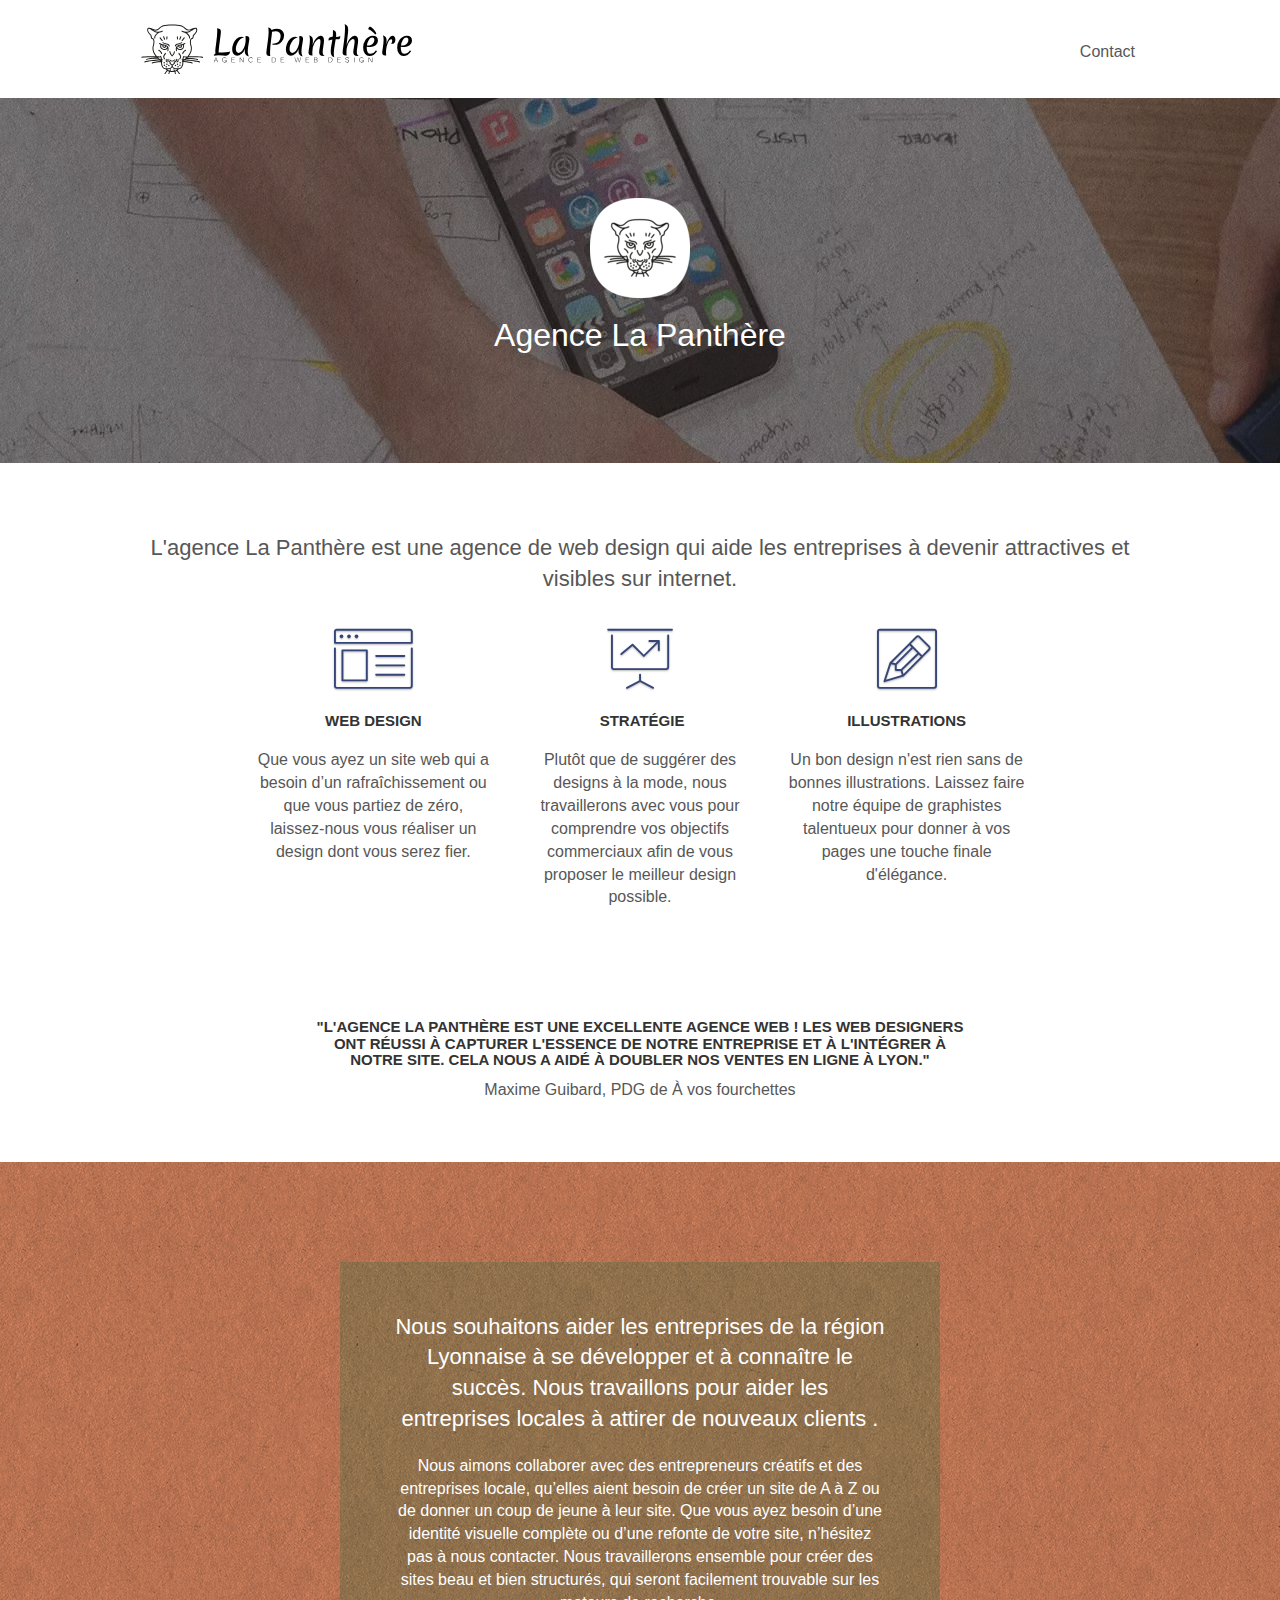
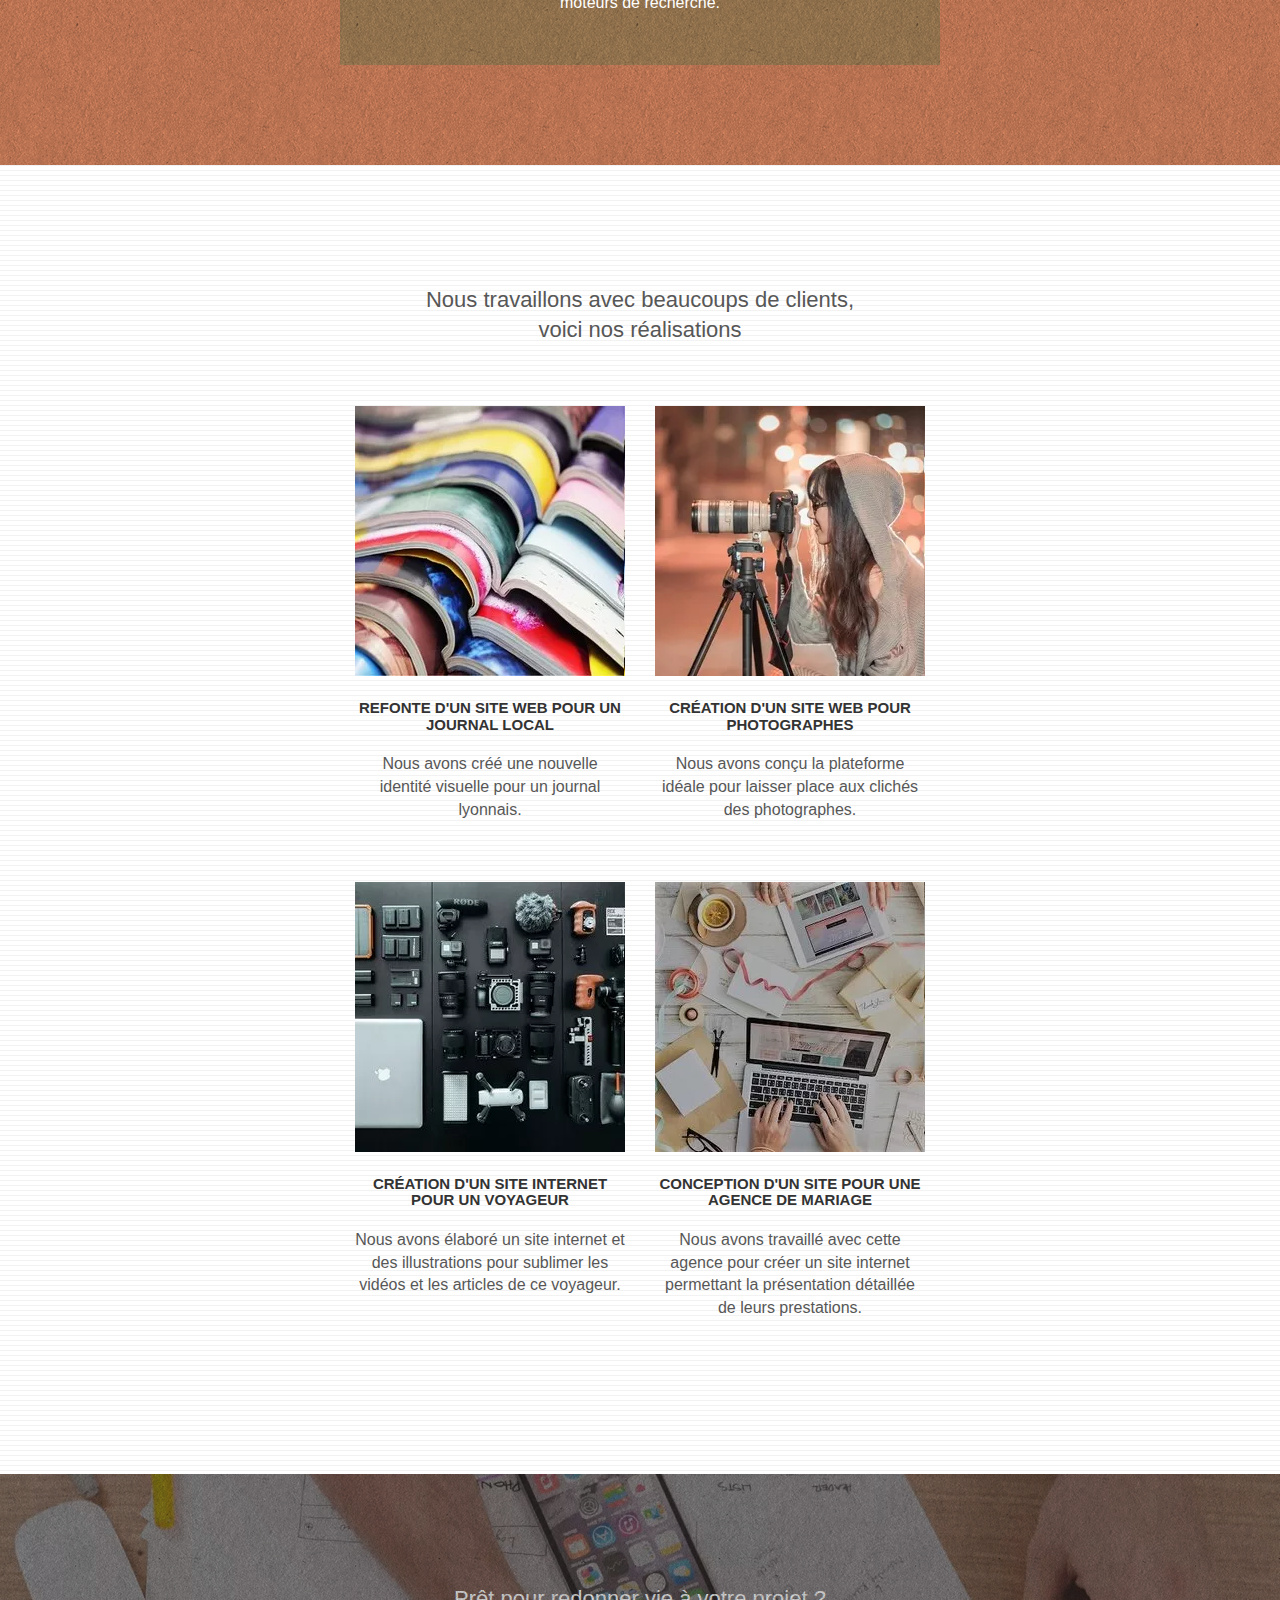
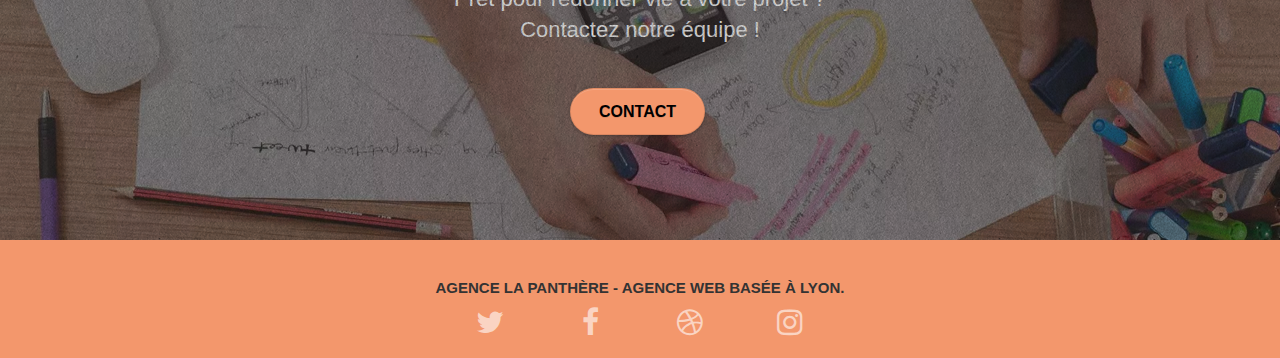
<file: index.html>
<!doctype html>
<html lang="fr">
<head>
    <meta charset="utf-8">
    <meta name="description" content="Agence web la panthère à Lyon">
    <meta name="viewport" content="width=device-width, initial-scale=1.0, viewport-fit=cover">
	<meta name="robots" content="index,follow">

    <link rel="shortcut icon" type="image/png" href="favicon.jpg">    
	<link rel="stylesheet" type="text/css" href="./css/bootstrap.min.css">
	<link rel="stylesheet" type="text/css" href="style.css">
	<link rel="stylesheet" type="text/css" href="./css/font-awesome.min.css">
	<link rel="stylesheet" type="text/css" href="./css/et-line.min.css">
	
    
	<script src="./js/jquery-2.1.0.js"></script>
	<script src="./js/bootstrap.js"></script>
	<script src="./js/blocs.js"></script>
	<script src="./js/jquery.touchSwipe.js" defer></script>
	<script src="./js/gmaps.js"></script>

    <title>La Panthère</title>

    
<!-- Analytics -->
 
<!-- Analytics END -->
    
</head>
<body>
<!-- Principal conteneur -->
<div class="page-container">
    
<!-- bloc-0 -->
<header>
	<div class="bloc bgc-white l-bloc " id="bloc-0">
		<div class="container bloc-sm">

			<nav class="navbar row">
				<div class="navbar-header">
					
					<div class="navbar-brand"><img src="img/agence-la-panthere-monochrome.svg" alt="logo de l'agence la Panthère à Lyon, meilleure agence de web design"/></div>
					
					<button id="nav-toggle" type="button" class="ui-navbar-toggle navbar-toggle" data-toggle="collapse" data-target=".navbar-1">
						<span class="sr-only">Toggle navigation</span><span class="icon-bar"></span><span class="icon-bar"></span><span class="icon-bar"></span>
					</button>
				</div>
				<div class="collapse navbar-collapse navbar-1 special-dropdown-nav">
					<ul class="site-navigation nav navbar-nav">
						<li>
							<a href="contact.html">Contact</a>
						</li>
					</ul>
				</div>
			</nav>
		</div>
	</div>
</header>
<!-- bloc-0 END -->

<!-- bloc-1-presentation -->
<main>
	<div class="bloc bgc-dark-slate-blue bg-banniere d-bloc bg-t-edge bloc-bg-texture texture-paper b-parallax" id="bloc-1-hero">
		<div class="container bloc-lg">
			<div class="row tight-width-whitespace">
				<div class="col-sm-12">
					<img src="img/logo.png" class="center-block image-resize-mode" alt="Agence La Panthère, agence web paris, création logo paris" />
					<h1 class="text-center hero-bloc-text tc-white ">
						Agence La Panthère
					</h1>
				</div>
			</div>
		</div>
	</div>
	<!-- bloc-1-presentation END -->

	<!-- bloc-2-services -->
	<div class="bloc bgc-white l-bloc" id="bloc-2-services">
		<div class="container bloc-md">
			<div class="row">
				<div class="col-sm-12 text-center">
					<h2>L'agence La Panthère est une agence de web design qui aide les entreprises à devenir attractives et visibles sur internet.</h2>
				</div>
			</div>
			<div class="row voffset-lg med-width-whitespace">
				<div class="col-sm-4">
					<div class="text-center">
						<span class="et-icon-browser sm-shadow icon-dark-slate-blue icons icon-lg"></span>
					</div>
					<h3 class="mg-md text-center">
						Web design
					</h3>
					<p class="text-center ">
						Que vous ayez un site web qui a besoin d&rsquo;un rafraîchissement ou que vous partiez de zéro, laissez-nous vous réaliser un design dont vous serez fier.
					</p>
				</div>
				<div class="col-sm-4">
					<div class="text-center">
						<span class="et-icon-presentation sm-shadow icon-dark-slate-blue icons icon-lg"></span>
					</div>
					<h3 class="mg-md text-center">
						&nbsp;Stratégie
					</h3>
					<p class="text-center ">
						Plutôt que de suggérer des designs à la mode, nous travaillerons avec vous pour comprendre vos objectifs commerciaux afin de vous proposer le meilleur design possible.<br>
					</p>
				</div>
				<div class="col-sm-4">
					<div class="text-center">
						<span class="et-icon-edit sm-shadow icon-dark-slate-blue icons icon-lg"></span>
					</div>
					<h3 class="mg-md text-center">
						Illustrations
					</h3>
					<p class="text-center ">
						Un bon design n'est rien sans de bonnes illustrations. Laissez faire notre équipe de graphistes talentueux pour donner à vos pages une touche finale d'élégance.
					</p>
				</div>
			</div>
			<div class="row voffset-lg voffset">
				<div class="col-xs-12 col-md-8 col-md-offset-2 text-center">
					<h3>"L'agence La Panthère est une excellente agence web ! Les web designers ont réussi à capturer l'essence de notre entreprise et à l'intégrer à notre site. Cela nous a aidé à doubler nos ventes en ligne à Lyon."</h3>
					<p>Maxime Guibard, PDG de À vos fourchettes</p>

				</div>
			</div>
		</div>
	</div>
	<!-- bloc-2-services END -->

	<!-- bloc-3-what-i-do -->
	<div class="bloc tc-white bgc-atomic-tangerine bg-presentation d-bloc bloc-bg-texture texture-paper b-parallax" id="bloc-3-what-i-do">
		<div class="container bloc-lg">
			<div class="row tight-width-whitespace black-background">
				<div class="col-sm-12">
					<h2 class="mg-md text-center tc-white">
						Nous souhaitons aider les entreprises de la région Lyonnaise à se développer et à connaître le succès. Nous travaillons pour aider les entreprises locales à attirer de nouveaux clients .<br>
					</h2>
					<p class="text-center white">
						Nous aimons collaborer avec des entrepreneurs créatifs et des entreprises locale, qu’elles aient besoin de créer un site de A à Z ou de donner un coup de jeune à leur site. Que vous ayez besoin d’une identité visuelle complète ou d’une refonte de votre site, n’hésitez pas à nous contacter. Nous travaillerons ensemble pour créer des sites beau et bien structurés, qui seront facilement trouvable sur les moteurs de recherche.
					</p>
				</div>
			</div>
		</div>
	</div>
	<!-- bloc-3-what-i-do END -->

	<!-- bloc-4-portfolio -->
	<div class="bloc bgc-white bg-lines-h2-bg bg-repeat l-bloc" id="bloc-4-portfolio">
		<div class="container bloc-lg">
			<div class="row">
				<div class="col-sm-12 text-center">
					<h2>Nous travaillons avec beaucoups de clients,<br>voici nos réalisations</h2>
				</div>
			</div>
			<div class="row tight-width-whitespace portfolio-row">
				<div class="col-sm-6">
					<a href="#" data-lightbox="img/1.webp" data-gallery-id="gallery-1" data-caption="Refonte d'un site web pour un journal local" data-frame="snapshot-lb"><img src="img/1.webp" alt="refonte site web journal" class="img-responsive portfolio-thumb" /></a>
					<h3 class="mg-md text-center">
						Refonte d'un site web pour un journal local
					</h3>
					<p class="text-center">
						Nous avons créé une nouvelle identité visuelle pour un journal lyonnais.
					</p>
				</div>
				<div class="col-sm-6">
					<a href="#" data-lightbox="img/2.webp" data-gallery-id="gallery-1" data-caption="Création d'un site web pour photographes" data-frame="snapshot-lb"><img src="img/2.webp" class="img-responsive portfolio-thumb" alt="Création d'un site internet pour photographes" /></a>
					<h3 class="mg-md text-center">
						Création d'un site web pour photographes
					</h3>
					<p class="text-center">
						Nous avons conçu la plateforme idéale pour laisser place aux clichés des photographes.
					</p>
				</div>
			</div>
			<div class="row tight-width-whitespace portfolio-row">
				<div class="col-sm-6">
					<a href="#" data-lightbox="img/3.webp" data-gallery-id="gallery-1" data-caption="Création d'un site internet pour un voyageur" data-frame="snapshot-lb"><img src="img/3.webp" class="img-responsive portfolio-thumb" alt="Création d'un site web pour voyageur"/></a>
					<h3 class="mg-md text-center">
						Création d'un site internet pour un voyageur
					</h3>
					<p class="text-center">
						Nous avons élaboré un site internet et des illustrations pour sublimer les vidéos et les articles de ce voyageur.
					</p>
				</div>
				<div class="col-sm-6">
					<a href="#" data-lightbox="img/4.webp" data-gallery-id="gallery-1" data-caption="Conception d'un site pour une agence de mariage" data-frame="snapshot-lb"><img src="img/4.webp" class="img-responsive portfolio-thumb" alt="Création d'un site web pour agence de mariage" /></a>
					<h3 class="mg-md text-center">
						Conception d'un site pour une agence de mariage
					</h3>
					<p class="text-center">
						Nous avons travaillé avec cette agence pour créer un site internet permettant la présentation détaillée de leurs prestations.
					</p>
				</div>
			</div>
		</div>
	</div>
	<!-- bloc-4-portfolio END -->

	<!-- bloc-5-cta -->
	<div class="bloc bgc-dark-slate-blue bg-banniere d-bloc bloc-bg-texture texture-paper" id="bloc-5-cta">
		<div class="container bloc-lg">
			<div class="row">
				<h2 class="mg-md text-center tc-white">
					Prêt pour redonner vie à votre projet ?<br>Contactez notre équipe !
				</h2>
				<div class="col-sm-12 text-center">
					<a href="contact.html" class="btn btn-atomic-tangerine btn-clean btn-rd btn-lg cta-hero">Contact</a>
				</div>
			</div>
		</div>
	</div>
</main>
<!-- bloc-5-cta END -->

<!-- Footer - bloc-8 -->
<footer>
	<div class="bloc bgc-atomic-tangerine d-bloc" id="bloc-8">
		<div class="container bloc-sm">
			<div class="row">
				<div class="col-sm-12">
					<h3 class="text-center black">
						Agence La Panthère - Agence web basée à Lyon.<br>
					</h3>
					<div class="row row-no-gutters social">
						<div class="col-sm-3">
							<div class="text-center">
								<a class="social" href="https://twitter.com/" aria-label="Twitter"><span class="fa fa-twitter icon-md"></span></a>
							</div>
						</div>
						<div class="col-sm-3">
							<div class="text-center">
								<a class="social" href="https://www.facebook.com/" aria-label="Facebook"><span class="fa fa-facebook icon-md"></span></a>
							</div>
						</div>
						<div class="col-sm-3">
							<div class="text-center">
								<a class="social" href="https://dribbble.com/" aria-label="Dribbble"><span class="fa fa-dribbble icon-md"></span></a>
							</div>
						</div>
						<div class="col-sm-3">
							<div class="text-center">
								<a class="social" href="https://www.instagram.com/" aria-label="Instagram"><span class="fa fa-instagram icon-md"></span></a>
							</div>
						</div>
					</div>
					
				</div>
			</div>
		</div>
	</div>
</footer>
<!-- Footer - bloc-8 END -->

</div>
<!-- Principal conteneur END -->
    

</body>
</html>
</file>
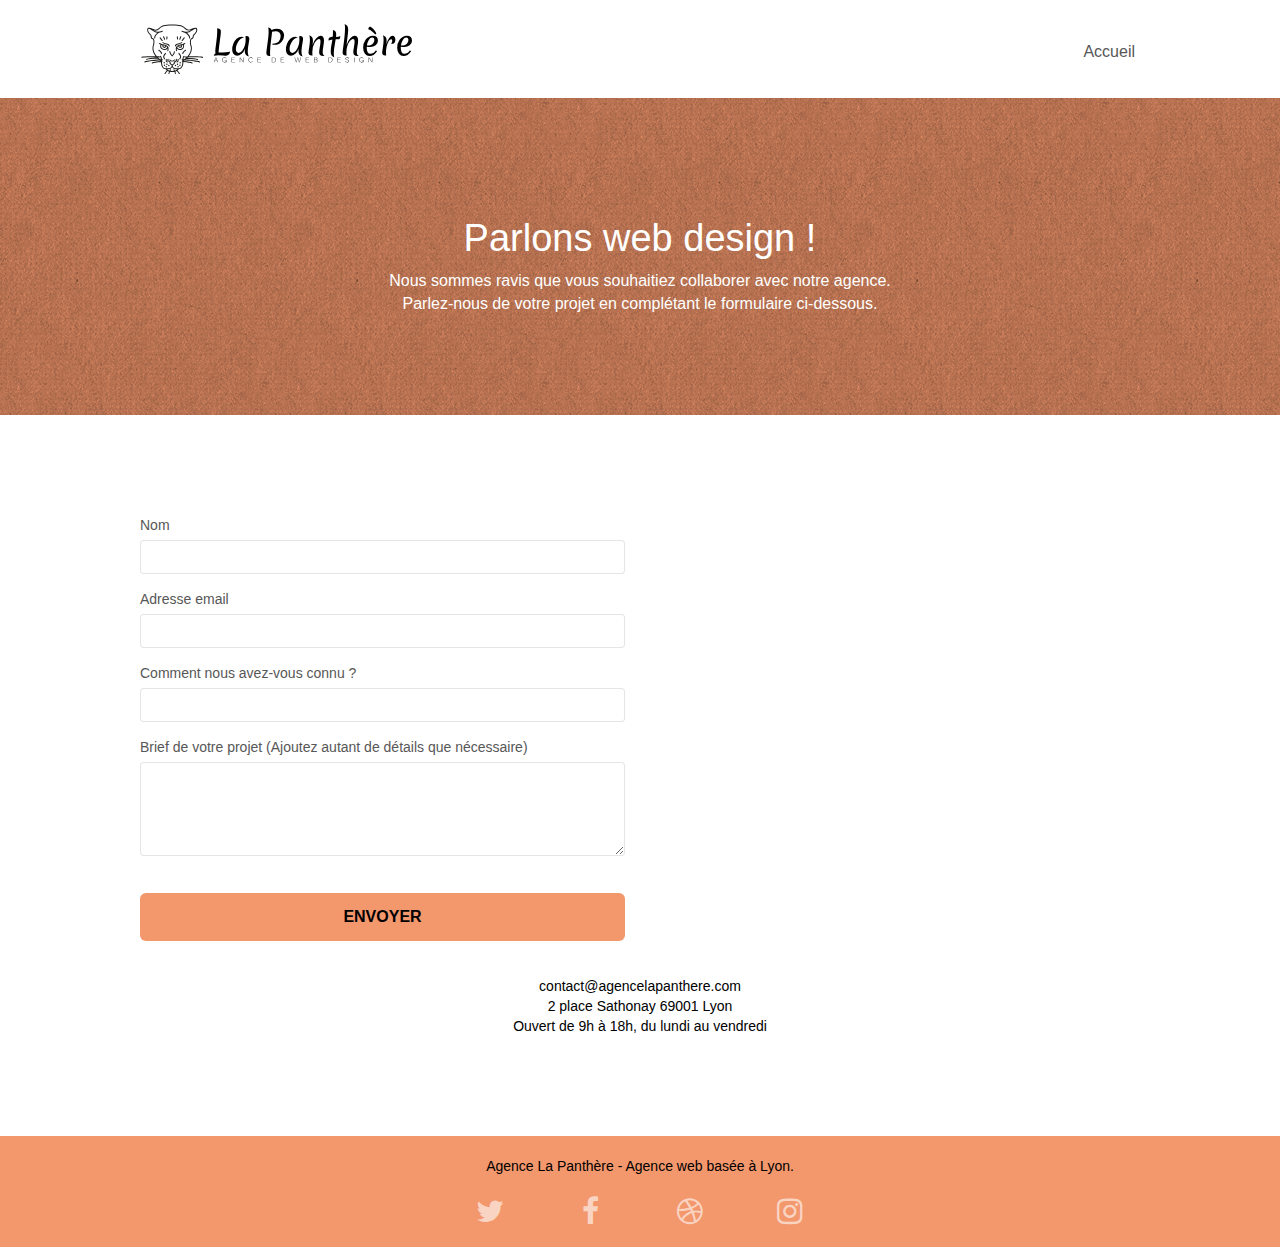
<file: contact.html>
<!doctype html>
<html lang="fr">
<head>
    <meta charset="utf-8">
    <meta name="description" content="Contacter l'agence la Panthère, entreprise de web design à Lyon">
    <meta name="viewport" content="width=device-width, initial-scale=1.0, viewport-fit=cover">
	<meta name="robots" content="index,follow">

    <link rel="shortcut icon" type="image/png" href="favicon.jpg">    
	<link rel="stylesheet" type="text/css" href="./css/bootstrap.min.css">
	<link rel="stylesheet" type="text/css" href="style.css">
	<link rel="stylesheet" type="text/css" href="./css/font-awesome.min.css">
	<link rel="stylesheet" type="text/css" href="./css/et-line.min.css">
	
    
	<script src="./js/jquery-2.1.0.js"></script>
	<script src="./js/bootstrap.js"></script>
	<script src="./js/blocs.js"></script>
	<script src="./js/jqBootstrapValidation.js"></script>
	<script src="./js/formHandler.js"></script>
	
    <title>Contact</title>

    
<!-- Analytics -->
 
<!-- Analytics END -->
    
</head>
<body>
<!-- Principal conteneur -->
<div class="page-container">
    
<!-- bloc-0 -->
	<header>
		<div class="bloc bgc-white l-bloc " id="bloc-0">
			<div class="container bloc-sm">
				<nav class="navbar row">
					<div class="navbar-header">
						<div class="navbar-brand"><img src="img/agence-la-panthere-monochrome.svg" alt="logo de l'agence la Panthère à Lyon, meilleure agence de web design"/></div>
						<button id="nav-toggle" type="button" class="ui-navbar-toggle navbar-toggle" data-toggle="collapse" data-target=".navbar-1">
							<span class="sr-only">Toggle navigation</span><span class="icon-bar"></span><span class="icon-bar"></span><span class="icon-bar"></span>
						</button>
					</div>
					<div class="collapse navbar-collapse navbar-1 special-dropdown-nav">
						<ul class="site-navigation nav navbar-nav">
							<li>
								<a href="index.html">Accueil</a>
							</li>
							<li>
							</li>
							
						</ul>
					</div>
				</nav>
			</div>
		</div>
	</header>
	<!-- bloc-0 END -->

	<!-- bloc-6 -->
	<main>
		<div class="bloc bg-dots-bg bg-repeat bgc-atomic-tangerine d-bloc bloc-bg-texture texture-paper" id="bloc-6">
			<div class="container bloc-lg">
				<div class="row">
					<div class="col-sm-12">
						<h1 class="text-center hero-bloc-text tc-white">
							Parlons web design !
						</h1>
						<p class="text-center mg-lg tc-white tight-width-whitespace">
							Nous sommes ravis que vous souhaitiez collaborer avec notre agence.<br>
							Parlez-nous de votre projet en complétant le formulaire ci-dessous.
						</p>
					</div>
				</div>
			</div>
		</div>
		<!-- bloc-6 END -->

		<!-- bloc-7 -->
		<div class="bloc bgc-white l-bloc" id="bloc-7">
			<div class="container bloc-lg">
				<div class="row">
					<div class="col-sm-6">
						<form id="form_1">
							<div class="form-group">
								<label for="name">
									Nom
								</label>
								<input id="name" class="form-control" type="text"/>
							</div>
							<div class="form-group">
								<label for="email">
									Adresse email
								</label>
								<input id="email" class="form-control" type="email" required />
							</div>
							<div class="form-group">
								<label for="input_504">
									Comment nous avez-vous connu ?
								</label>
								<input class="form-control" type="email" required id="input_504" />
							</div>
							<div class="form-group">
								<label for="message">
									Brief de votre projet (Ajoutez autant de détails que nécessaire)<br>
								</label><textarea id="message" class="form-control" rows="4" cols="50" required></textarea>
							</div> 
							<button class="bloc-button btn btn-lg btn-block cta-hero btn-atomic-tangerine" type="submit">
								Envoyer
							</button>
						</form>
					</div>
				</div>
				<div class="adresse">
					contact@agencelapanthere.com<br>2 place Sathonay 69001 Lyon<br>Ouvert de 9h à 18h, du lundi au vendredi<br>
				</div>
			</div>
		</div>
	</main>
	<!-- bloc-7 END -->

	<!-- ScrollToTop Button -->
	<a class="bloc-button btn btn-d scrollToTop" onclick="scrollToTarget('1')"><span class="fa fa-chevron-up"></span></a>
	<!-- ScrollToTop Button END-->


	<!-- Footer - bloc-8 -->
	<footer>
		<div class="bloc bgc-atomic-tangerine d-bloc" id="bloc-8">
			<div class="container bloc-sm">
				<div class="row">
					<div class="col-sm-12">
						<div class="title_footer">
							Agence La Panthère - Agence web basée à Lyon.<br>
						</div>
						<div class="row row-no-gutters social">
							<div class="col-sm-3">
								<div class="text-center">
									<a aria-label="Twitter" class="social" href="https://twitter.com/" ><span class="fa fa-twitter icon-md"></span></a>
								</div>
							</div>
							<div class="col-sm-3">
								<div class="text-center">
									<a class="social" href="https://www.facebook.com/" aria-label="Facebook"><span class="fa fa-facebook icon-md"></span></a>
								</div>
							</div>
							<div class="col-sm-3">
								<div class="text-center">
									<a class="social" href="https://dribbble.com/" aria-label="Dribbble"><span class="fa fa-dribbble icon-md"></span></a>
								</div>
							</div>
							<div class="col-sm-3">
								<div class="text-center">
									<a class="social" href="https://www.instagram.com/" aria-label="Instagram"><span class="fa fa-instagram icon-md"></span></a>
								</div>
							</div>
						</div>
					</div>
				</div>
			</div>
		</div>
	</footer>
<!-- Footer - bloc-8 END -->

</div>
<!-- Principal conteneur END -->
    

</body>
</html>
</file>
<file: style.css>
body {
    margin: 0;
    padding: 0;
    background: #FFF;
    overflow-x: hidden;
    -webkit-font-smoothing: antialiased;
    -moz-osx-font-smoothing: grayscale;
}

a,
button {
    transition: all .3s ease-in-out;
    outline: none!important;
}

a:hover {
    text-decoration: none;
    cursor: pointer;
}

#page-loading-blocs-notifaction {
    position: fixed;
    top: 0;
    bottom: 0;
    width: 100%;
    z-index: 100000;
    background: #FFFFFF url("img/pageload-spinner.gif") no-repeat center center;
}

.bloc {
    width: 100%;
    clear: both;
    background: 50% 50% no-repeat;
    padding: 0 50px;
    -webkit-background-size: cover;
    -moz-background-size: cover;
    -o-background-size: cover;
    background-size: cover;
    position: relative;
}

.bloc .container {
    padding-left: 0;
    padding-right: 0;
}

.bloc-lg {
    padding: 100px 50px;
}

.bloc-md {
    padding: 50px;
}

.bloc-sm {
    padding: 20px 50px;
}

.bg-center,
.bg-l-edge,
.bg-r-edge,
.bg-t-edge,
.bg-b-edge,
.bg-tl-edge,
.bg-bl-edge,
.bg-tr-edge,
.bg-br-edge,
.bg-repeat {
    -webkit-background-size: auto!important;
    -moz-background-size: auto!important;
    -o-background-size: auto!important;
    background-size: auto!important;
}

.bg-repeat {
    background: repeat;
}

.bg-t-edge {
    background: top no-repeat;
}

.bloc-bg-texture::before {
    content: "";
    background-size: 2px 2px;
    position: absolute;
    top: 0;
    bottom: 0;
    left: 0;
    right: 0;
}

.texture-paper::before {
    background: url("img/texture-paper.png");
    background-size: 280px 280px;
}

.b-parallax {
    background-attachment: fixed;
}

.d-bloc {
    color: rgba(255, 255, 255, .7);
}

.d-bloc button:hover {
    color: rgba(255, 255, 255, .9);
}

.d-bloc .icon-round,
.d-bloc .icon-square,
.d-bloc .icon-rounded,
.d-bloc .icon-semi-rounded-a,
.d-bloc .icon-semi-rounded-b {
    border-color: rgba(255, 255, 255, .9);
}

.d-bloc .divider-h span {
    border-color: rgba(255, 255, 255, .2);
}

.d-bloc .a-btn,
.d-bloc .navbar a,
.d-bloc .navbar-brand,
.d-bloc a .icon-sm,
.d-bloc a .icon-md,
.d-bloc a .icon-lg,
.d-bloc a .icon-xl,
.d-bloc h1 a,
.d-bloc h2 a,
.d-bloc h3 a,
.d-bloc h4 a,
.d-bloc h5 a,
.d-bloc h6 a,
.d-bloc p a {
    color: rgba(255, 255, 255, .6);
}

.d-bloc .a-btn:hover,
.d-bloc .navbar a:hover,
.d-bloc .navbar-brand:hover,
.d-bloc a:hover .icon-sm,
.d-bloc a:hover .icon-md,
.d-bloc a:hover .icon-lg,
.d-bloc a:hover .icon-xl,
.d-bloc h1 a:hover,
.d-bloc h2 a:hover,
.d-bloc h3 a:hover,
.d-bloc h4 a:hover,
.d-bloc h5 a:hover,
.d-bloc h6 a:hover,
.d-bloc p a:hover {
    color: rgba(255, 255, 255, 1);
}

.d-bloc .navbar-toggle .icon-bar {
    background: rgba(255, 255, 255, 1);
}

.d-bloc .btn-wire,
.d-bloc .btn-wire:hover {
    color: rgba(255, 255, 255, 1);
    border-color: rgba(255, 255, 255, 1);
}

.d-bloc .panel {
    color: rgba(0, 0, 0, .5);
}

.d-bloc .panel button:hover {
    color: rgba(0, 0, 0, .7);
}

.d-bloc .panel icon {
    border-color: rgba(0, 0, 0, .7);
}

.d-bloc .panel .divider-h span {
    border-color: rgba(0, 0, 0, .1);
}

.d-bloc .panel .a-btn {
    color: rgba(0, 0, 0, .6);
}

.d-bloc .panel .a-btn:hover {
    color: rgba(0, 0, 0, 1);
}

.d-bloc .panel .btn-wire,
.d-bloc .panel .btn-wire:hover {
    color: rgba(0, 0, 0, .7);
    border-color: rgba(0, 0, 0, .3);
}

.d-bloc .panel,
.l-bloc {
    color: rgba(0, 0, 0, .5);
}

.d-bloc .panel button:hover,
.l-bloc button:hover {
    color: rgba(0, 0, 0, .7);
}

.l-bloc .icon-round,
.l-bloc .icon-square,
.l-bloc .icon-rounded,
.l-bloc .icon-semi-rounded-a,
.l-bloc .icon-semi-rounded-b {
    border-color: rgba(0, 0, 0, .7);
}

.d-bloc .panel .divider-h span,
.l-bloc .divider-h span {
    border-color: rgba(0, 0, 0, .1);
}

.d-bloc .panel .a-btn,
.l-bloc .a-btn,
.l-bloc .navbar a,
.l-bloc .navbar-brand,
.l-bloc a .icon-sm,
.l-bloc a .icon-md,
.l-bloc a .icon-lg,
.l-bloc a .icon-xl,
.l-bloc h1 a,
.l-bloc h2 a,
.l-bloc h3 a,
.l-bloc h4 a,
.l-bloc h5 a,
.l-bloc h6 a,
.l-bloc p a {
    color: rgba(0, 0, 0, .6);
}

.d-bloc .panel .a-btn:hover,
.l-bloc .a-btn:hover,
.l-bloc .navbar a:hover,
.l-bloc .navbar-brand:hover,
.l-bloc a:hover .icon-sm,
.l-bloc a:hover .icon-md,
.l-bloc a:hover .icon-lg,
.l-bloc a:hover .icon-xl,
.l-bloc h1 a:hover,
.l-bloc h2 a:hover,
.l-bloc h3 a:hover,
.l-bloc h4 a:hover,
.l-bloc h5 a:hover,
.l-bloc h6 a:hover,
.l-bloc p a:hover {
    color: rgba(0, 0, 0, 1);
}

.l-bloc .navbar-toggle .icon-bar {
    color: rgba(0, 0, 0, .6);
}

.d-bloc .panel .btn-wire,
.d-bloc .panel .btn-wire:hover,
.l-bloc .btn-wire,
.l-bloc .btn-wire:hover {
    color: rgba(0, 0, 0, .7);
    border-color: rgba(0, 0, 0, .3);
}

.voffset {
    margin-top: 30px;
}

.voffset-lg {
    margin-top: 80px;
}

.row-no-gutters {
    margin-right: 0;
    margin-left: 0;
}

.row.row-no-gutters > [class^="col-"],
.row.row-no-gutters > [class*=" col-"] {
    padding-right: 0;
    padding-left: 0;
}

#bloc-1-hero h1 {
    font-size: 32px;
}

.navbar {
    margin-bottom: 0;
    z-index: 1;
}

.navbar-brand {
    height: auto;
    padding: 3px 15px;
    font-size: 25px;
    font-weight: normal;
    font-weight: 600;
    line-height: 44px;
}

.navbar-brand img {
    max-height: 200px;
    margin: 0 5px 0 0;
    display: inline;
}

.navbar-brand img[src$=svg] {
    min-width: 100px;
    height: 50px;
}

.nav-center .navbar-brand img {
    margin: 0;
}

.navbar .nav {
    padding-top: 2px;
    margin-right: -16px;
    float: right;
    z-index: 1;
}

.nav > li {
    float: left;
    margin-top: 4px;
    font-size: 16px;
}

.navbar-nav .open .dropdown-menu > li > a {
    text-align: inherit;
}

.nav > li a:hover,
.nav > li a:focus {
    background: transparent;
}

.navbar-toggle {
    margin: 10px 10px 0 0;
    border: 0px;
}

.navbar-toggle:hover {
    background: transparent!important;
}

.navbar-toggle .icon-bar {
    background-color: rgba(0, 0, 0, .5);
    width: 26px;
}

.nav-invert .navbar .nav {
    float: left;
}

.nav-invert .navbar-header,
.nav-invert .navbar-brand {
    float: right;
    position: relative;
    z-index: 2;
}

@media (min-width: 768px) {
    .site-navigation {
        position: absolute;
        top: 50%;
        right: 20px;
        transform: translate(0, -50%);
        -webkit-transform: translateY(-50%);
    }
    .nav > li .dropdown-menu a,
    .nav > li .dropdown-menu a:hover {
        color: #484848;
    }
    .nav-invert .site-navigation {
        left: 0;
        right: 0;
    }
    .nav-center {
        text-align: center;
    }
    .nav-center .navbar-header {
        width: 100%;
    }
    .nav-center .navbar-header,
    .nav-center .navbar-brand,
    .nav-center .nav > li {
        float: none;
        display: inline-block;
    }
    .nav-center .site-navigation {
        position: relative;
        width: 100%;
        right: 0;
        margin-right: 0px;
        margin-top: 20px;
    }
    .nav-center.mini-nav .navbar-toggle {
        float: none;
        margin: 10px auto 0;
    }
}

.nav > li > .dropdown a {
    background: none!important;
    display: block;
    padding: 14px 15px;
}

nav .caret {
    margin: 0 5px;
}

.dropdown-menu .dropdown-menu {
    top: -8px;
    left: 100%;
}

.dropdown-menu .dropmenu-flow-right {
    top: 100%;
    left: 0;
    margin-left: -1px;
    border-top-left-radius: 0;
    border-top-right-radius: 0;
}

.dropdown-menu .dropdown span {
    border: 4px solid black;
    border-top-color: transparent;
    border-right-color: transparent;
    border-bottom-color: transparent;
    margin: 6px -5px 0 0!important;
    float: right;
}

.mg-md {
    margin-top: 10px;
    margin-bottom: 20px;
}

.mg-lg {
    margin-top: 10px;
    margin-bottom: 40px;
}

.btn {
    margin: 0 5px 5px 0;
}

.btn.pull-right {
    margin: 0 0 5px 5px;
}

.btn-d,
.btn-d:hover,
.btn-d:focus {
    color: #FFF;
    background: rgba(0, 0, 0, .3);
}

button {
    outline: none!important;
}

.btn-rd {
    border-radius: 40px;
}

.btn-clean {
    border: 1px solid rgba(0, 0, 0, .08);
    border-bottom-color: rgba(0, 0, 0, .1);
    text-shadow: 0 1px 0 rgba(0, 0, 1, .1);
    box-shadow: 0 1px 3px rgba(0, 0, 1, .25), inset 0 1px 0 0 rgba(255, 255, 255, .15);
}

.icon-md {
    font-size: 30px!important;
}

.icon-lg {
    font-size: 60px!important;
}

.sm-shadow {
    text-shadow: 0 1px 2px rgba(0, 0, 0, .3);
}

.panel-sq,
.panel-sq .panel-heading,
.panel-sq .panel-footer {
    border-radius: 0;
}

.panel-rd {
    border-radius: 30px;
}

.panel-rd .panel-heading {
    border-radius: 29px 29px 0 0;
}

.panel-rd .panel-footer {
    border-radius: 0 0 29px 29px;
}

.form-control {
    border-color: rgba(0, 0, 0, .1);
    box-shadow: none;
}

.scrollToTop {
    width: 40px;
    height: 40px;
    position: fixed;
    bottom: 20px;
    right: 20px;
    opacity: 0;
    z-index: 500;
    transition: all .3s ease-in-out;
}

.scrollToTop span {
    margin-top: 6px;
}

.showScrollTop {
    font-size: 14px;
    opacity: 1;
}

a[data-lightbox] {
    position: relative;
    display: block;
    text-align: center;
}

a[data-lightbox]:hover::before {
    content: "+";
    font-family: "HelveticaNeue-Light", "Helvetica Neue Light", "Helvetica Neue", Helvetica, Arial;
    font-size: 32px;
    width: 50px;
    height: 50px;
    margin-left: -25px;
    border-radius: 50%;
    background: rgba(0, 0, 0, .6);
    color: #FFF;
    font-weight: 100;
    z-index: 1;
    position: absolute;
    top: 50%;
    transform: translateY(-50%);
    -webkit-transform: translateY(-50%);
}

a[data-lightbox]:hover img {
    opacity: 0.6;
    -webkit-animation-fill-mode: none;
    animation-fill-mode: none;
}

#lightbox-modal {
    display: flex;
    align-items: center;
}

#lightbox-modal .modal-dialog {
    width: 90%;
    max-width: 900px;
    margin: 0 auto 0;
}

#lightbox-modal .modal-dialog img {
    max-height: 90vh;
    margin: 0 auto;
}

.lightbox-caption {
    padding: 20px;
    color: #FFF;
    background: rgba(0, 0, 0, .5);
    position: absolute;
    left: 15px;
    right: 15px;
    bottom: 5px;
}

.close-lightbox {
    color: #FFF;
    font-size: 30px;
    position: absolute;
    top: 20px;
    right: 20px;
    z-index: 20;
    background: rgba(0, 0, 0, .5);
    border: none;
    line-height: 30px;
    padding: 0 9px 5px;
    opacity: 0.3;
}

.close-lightbox:hover,
.next-lightbox:hover,
.prev-lightbox:hover {
    opacity: 1.0;
    color: #FFF;
}

.next-lightbox,
.prev-lightbox {
    font-size: 20px;
    color: rgba(255, 255, 255, .9);
    background: rgba(0, 0, 0, .5);
    transition: all .2s ease-in-out;
    position: absolute;
    top: 45%;
    z-index: 1;
    opacity: 0.4;
}

.next-lightbox {
    padding: 6px 8px 1px 13px;
    right: 25px;
}

.prev-lightbox {
    padding: 6px 13px 1px 10px;
    left: 25px;
}

.snapshot-lb .modal-body {
    padding-bottom: 45px;
}

.snapshot-lb .lightbox-caption {
    padding: 0;
    color: rgba(0, 0, 0, .5);
    background: none;
}

h1,
h2,
h3,
h4,
h5,
h6,
p,
label,
.btn,
a {
    font-family: "helvetica";
    font-weight: 400;
    color: #575757!important;
}

.container {
    max-width: 1000px;
}

.hero-bloc-text {
    font-size: 38px;
}

.hero-bloc-text-sub {
    font-size: 36px;
}

.statement-bloc-text {
    line-height: 26px;
    font-style: italic;
    font-size: 20px;
    text-align: center;
    font-weight: lighter;
    max-width: 520px;
    margin: auto auto auto auto;
}

p {
    font-size: 16px;
}

.tight-width-whitespace {
    max-width: 600px;
    margin: auto auto auto auto;
}

.h1 {
    font-size: 20px;
    font-family: "Open Sans";
}

.cta-hero {
    margin-top: 22px;
    color: #FFFFFF!important;
    text-transform: uppercase;
    padding: 12px 28px 12px 28px;
    font-size: 16px;
    font-weight: 700;
}

.social {
    max-width: 400px;
    margin: auto auto auto auto;
}

h2 {
    font-size: 22px;
    line-height: 1.4em;
}

h3 {
    font-size: 15px;
    text-transform: uppercase;
    font-weight: 700;
    color: #333333!important;
}

.med-width-whitespace {
    max-width: 800px;
    margin: auto auto auto auto;
    box-shadow: 0px 0px 0px #000000;
}

h1 {
    color: #333333!important;
}

h4 {
    color: #333333!important;
}

.icons {
    margin-bottom: 14px;
    margin-top: 24px;
}

.white {
    color: #FFFFFF!important;
}

.portfolio-thumb {
    margin-bottom: 24px;
}

.portfolio-row {
    margin-bottom: 44px;
    margin-top: 50px;
}

.avatar {
    box-shadow: 0px 4px 9px rgba(0, 0, 0, 0.3);
}

.black-background {
    background-color: rgba(165, 147, 99, 0.7);
    padding: 40px 40px 40px 40px;
}

.bold-link {
    font-weight: 900;
    text-decoration: underline!important;
}

.bgc-white {
    background-color: #FFFFFF;
}

.bgc-dark-slate-blue {
    background-color: #364577;
}

.bgc-atomic-tangerine {
    background-color: #F3976C;
}

.tc-white {
    color: #ffffff!important;
}

.btn-atomic-tangerine {
    background: #F3976C;
    color: #000000!important;
}

.btn-atomic-tangerine:hover {
    background: #c27956!important;
    color: #000000!important;
}

.ltc-white {
    color: #000000!important;
}

.ltc-white:hover {
    color: #cccccc!important;
}

.ltc-atomic-tangerine {
    color: #F3976C!important;
}

.ltc-atomic-tangerine:hover {
    color: #c27956!important;
}

.icon-dark-slate-blue {
    color: #364577!important;
    border-color: #364577!important;
}

.bg-dots-bg {
    background-image: url("img/dots-bg.png");
}

.bg-lines-h2-bg {
    background-image: url("img/lines-h2-bg.png");
}

.bg-banniere {
    background-image: url("img/agence-la-panthere.webp");
}

.bg-presentation {
    background-image: url("img/image-de-presentation.webp");
}

.adresse{
    text-align: center;
    width: 100%;
    padding-top: 30px;
    color: #000000;
}
.title_footer{
    color: black;
    text-align: center;
    padding-bottom: 20px;
}

@media (max-width: 1024px) {
    .bloc {
        padding-left: 20px;
        padding-right: 20px;
    }
    .bloc.full-width-bloc,
    .bloc-tile-2.full-width-bloc .container,
    .bloc-tile-3.full-width-bloc .container,
    .bloc-tile-4.full-width-bloc .container {
        padding-left: 0;
        padding-right: 0;
    }
}

@media (max-width: 992px) and (min-width: 768px) {
    .navbar .nav {
        max-width: 80%
    }
    .nav-center.navbar .nav {
        max-width: 100%
    }
}

@media only screen and (min-width: 768px) and (max-width: 1024px) and (orientation: landscape) {
    .b-parallax {
        background-attachment: scroll;
    }
}

@media only screen and (min-width: 1024px) and (max-width: 1366px) and (-webkit-min-pixel-ratio: 1.5) {
    .b-parallax {
        background-attachment: scroll;
    }
}

@media (max-width: 991px) {
    .container {
        width: 100%;
    }
    .b-parallax {
        background-attachment: scroll;
    }
    .page-container,
    #hero-bloc {
        overflow-x: hidden;
        position: relative;
    }
    
    .bloc-group,
    .bloc-group .bloc {
        display: block;
        width: 100%;
    }
    .bloc-fill-screen .fill-bloc-top-edge,
    .bloc-fill-screen .fill-bloc-bottom-edge {
        padding: 0 20px;
        
    }
}

@media (max-width: 767px) {
    .page-container {
        overflow-x: hidden;
        position: relative;
    }
    h1,
    h2,
    h3,
    h4,
    h5,
    h6,
    p,
    #disqus_thread {
        padding-left: 10px!important;
        padding-right: 10px!important;
    }
    .b-parallax {
        background-attachment: scroll;
    }
    .navbar .nav {
        padding-top: 0;
        border-top: 1px solid rgba(0, 0, 0, .2);
        float: none!important;
    }
    .navbar.row {
        margin-left: 0;
        margin-right: 0;
    }
    .site-navigation {
        position: inherit;
        transform: none;
        -webkit-transform: none;
        -ms-transform: none;
    }
    .nav > li {
        margin-top: 0;
        border-bottom: 1px solid rgba(0, 0, 0, .1);
        background: rgba(0, 0, 0, .05);
        text-align: left;
        padding-left: 15px;
        width: 100%;
    }
    .nav > li:hover {
        background: rgba(0, 0, 0, .08);
    }
    .dropdown .dropdown a .caret {
        float: none;
        margin: 5px 0 0 10px!important;
        border: 4px solid black;
        border-bottom-color: transparent;
        border-right-color: transparent;
        border-left-color: transparent;
    }
    #hero-bloc .navbar .nav {
        background: rgba(0, 0, 0, .8);
    }
    #hero-bloc .navbar .nav a {
        color: rgba(255, 255, 255, .6);
    }
    .hero {
        padding: 50px 0;
    }
    .hero-nav {
        left: -1px;
        right: -1px;
    }
    .navbar-collapse {
        padding: 0;
        overflow-x: hidden;
        -webkit-box-shadow: none;
        box-shadow: none;
    }
    .navbar-brand img {
        max-height: 40px;
        width: auto;
        
    }
    .nav-invert .navbar-header {
        float: none;
        width: 100%;
    }
    .nav-invert .navbar-toggle {
        float: left;
        margin-left: 10px;
    }
    .bloc {
        padding-left: 0;
        padding-right: 0;
    }
    .bloc-xxl,
    .bloc-xl,
    .bloc-lg {
        padding: 40px 0;
    }
    .bloc-sm,
    .bloc-md {
        padding-left: 0;
        padding-right: 0;
    }
    .bloc-tile-2 .container,
    .bloc-tile-3 .container,
    .bloc-tile-4 .container,
    .bloc-fill-screen .fill-bloc-top-edge,
    .bloc-fill-screen .fill-bloc-bottom-edge {
        padding-left: 0;
        padding-right: 0;
    }
    .a-block {
        padding: 0 10px;
    }
    .btn-dwn {
        display: none;
    }
    .voffset {
        margin-top: 5px;
    }
    .voffset-md {
        margin-top: 20px;
    }
    .voffset-lg {
        margin-top: 30px;
    }
    form {
        padding: 5px;
    }
    .close-lightbox {
        display: inline-block;
    }
    .blocsapp-device-iphone5 {
        background-size: 216px 425px;
        padding-top: 60px;
        width: 216px;
        height: 425px;
    }
    .blocsapp-device-iphone5 img {
        width: 180px;
        height: 320px;
    }
}

@media (max-width: 400px) {
    .bloc {
        padding-left: 0;
        padding-right: 0;
    }
}

@media (max-width: 767px) {
    .bloc-mob-center-text {
        text-align: center;
    }
}
</file>
